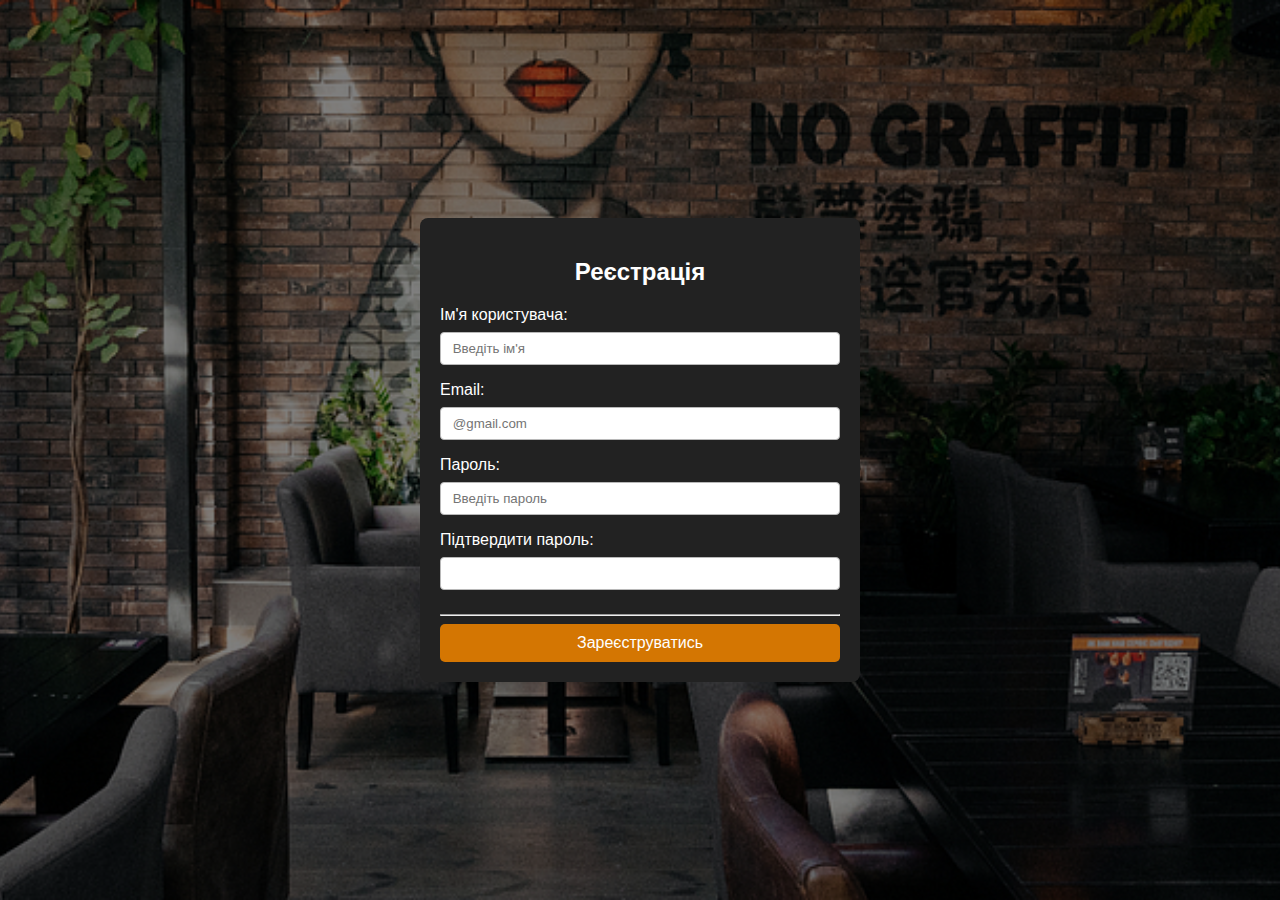
<file: registration/index.html>
<!DOCTYPE html>
<html lang="en">

<head>
    <meta charset="UTF-8">
    <meta name="viewport" content="width=device-width, initial-scale=1.0">
    <link href="https://cdn.jsdelivr.net/npm/bootstrap@5.0.2/dist/css/bootstrap.min.css" rel="stylesheet"
        integrity="sha384-EVSTQN3/azprG1Anm3QDgpJLIm9Nao0Yz1ztcQTwFspd3yD65VohhpuuCOmLASjC" crossorigin="anonymous">
    <link rel="stylesheet" href="index.css">
    <title>Реєстрація</title>
</head>

<body>
    <div class="background"></div>
    <div class="registration-form">
        <h2 style="text-align: center;">Реєстрація</h2>
        <form action="#" method="post">
            <label for="username">Ім'я користувача:</label>
            <input type="text" id="username" name="username" placeholder=" Введіть ім'я" required>

            <label for="email">Email:</label>
            <input type="email" id="email" name="email" placeholder=" @gmail.com" required>
            <label for="password">Пароль:</label>
            <input type="password" id="password" name="password" placeholder=" Введіть пароль" required>
            <label for="password">Підтвердити пароль:</label>
            <input type="password" id="password" name="password"  required>
            <hr>
            <a href="main.html"><button type="button">Зареєструватись</button></a>

        </form>
    </div>
</body>

</html>
</file>
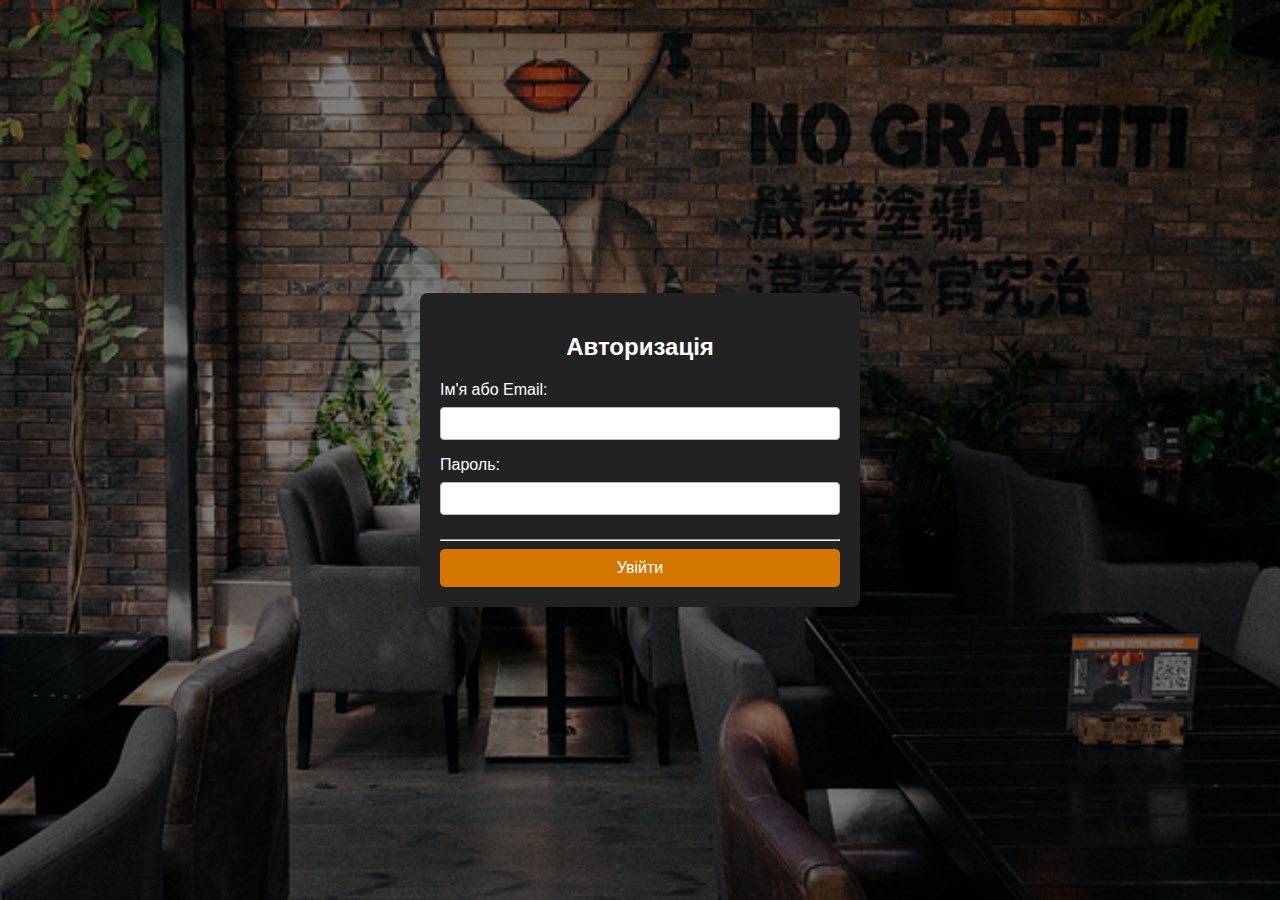
<file: registration/log.html>
<!DOCTYPE html>
<html lang="en">

<head>
    <meta charset="UTF-8">
    <meta name="viewport" content="width=device-width, initial-scale=1.0">
    <link href="https://cdn.jsdelivr.net/npm/bootstrap@5.0.2/dist/css/bootstrap.min.css" rel="stylesheet"
        integrity="sha384-EVSTQN3/azprG1Anm3QDgpJLIm9Nao0Yz1ztcQTwFspd3yD65VohhpuuCOmLASjC" crossorigin="anonymous">
    <link rel="stylesheet" href="log.css">
    <title>Авторизація</title>
</head>

<body>
    <div class="background"></div>
    <div class="registration-form">
        <h2 style="text-align: center;">Авторизація</h2>
        <form action="#" method="post">
            <label for="username">Ім'я або Email:</label>
            <input type="text" id="username" name="username" required>

            <label for="password">Пароль:</label>
            <input type="password" id="password" name="password" required>
            <hr>
            <a href="main.html"><button type="button">Увійти</button></a>

        </form>
    </div>
</body>

</html>
</file>
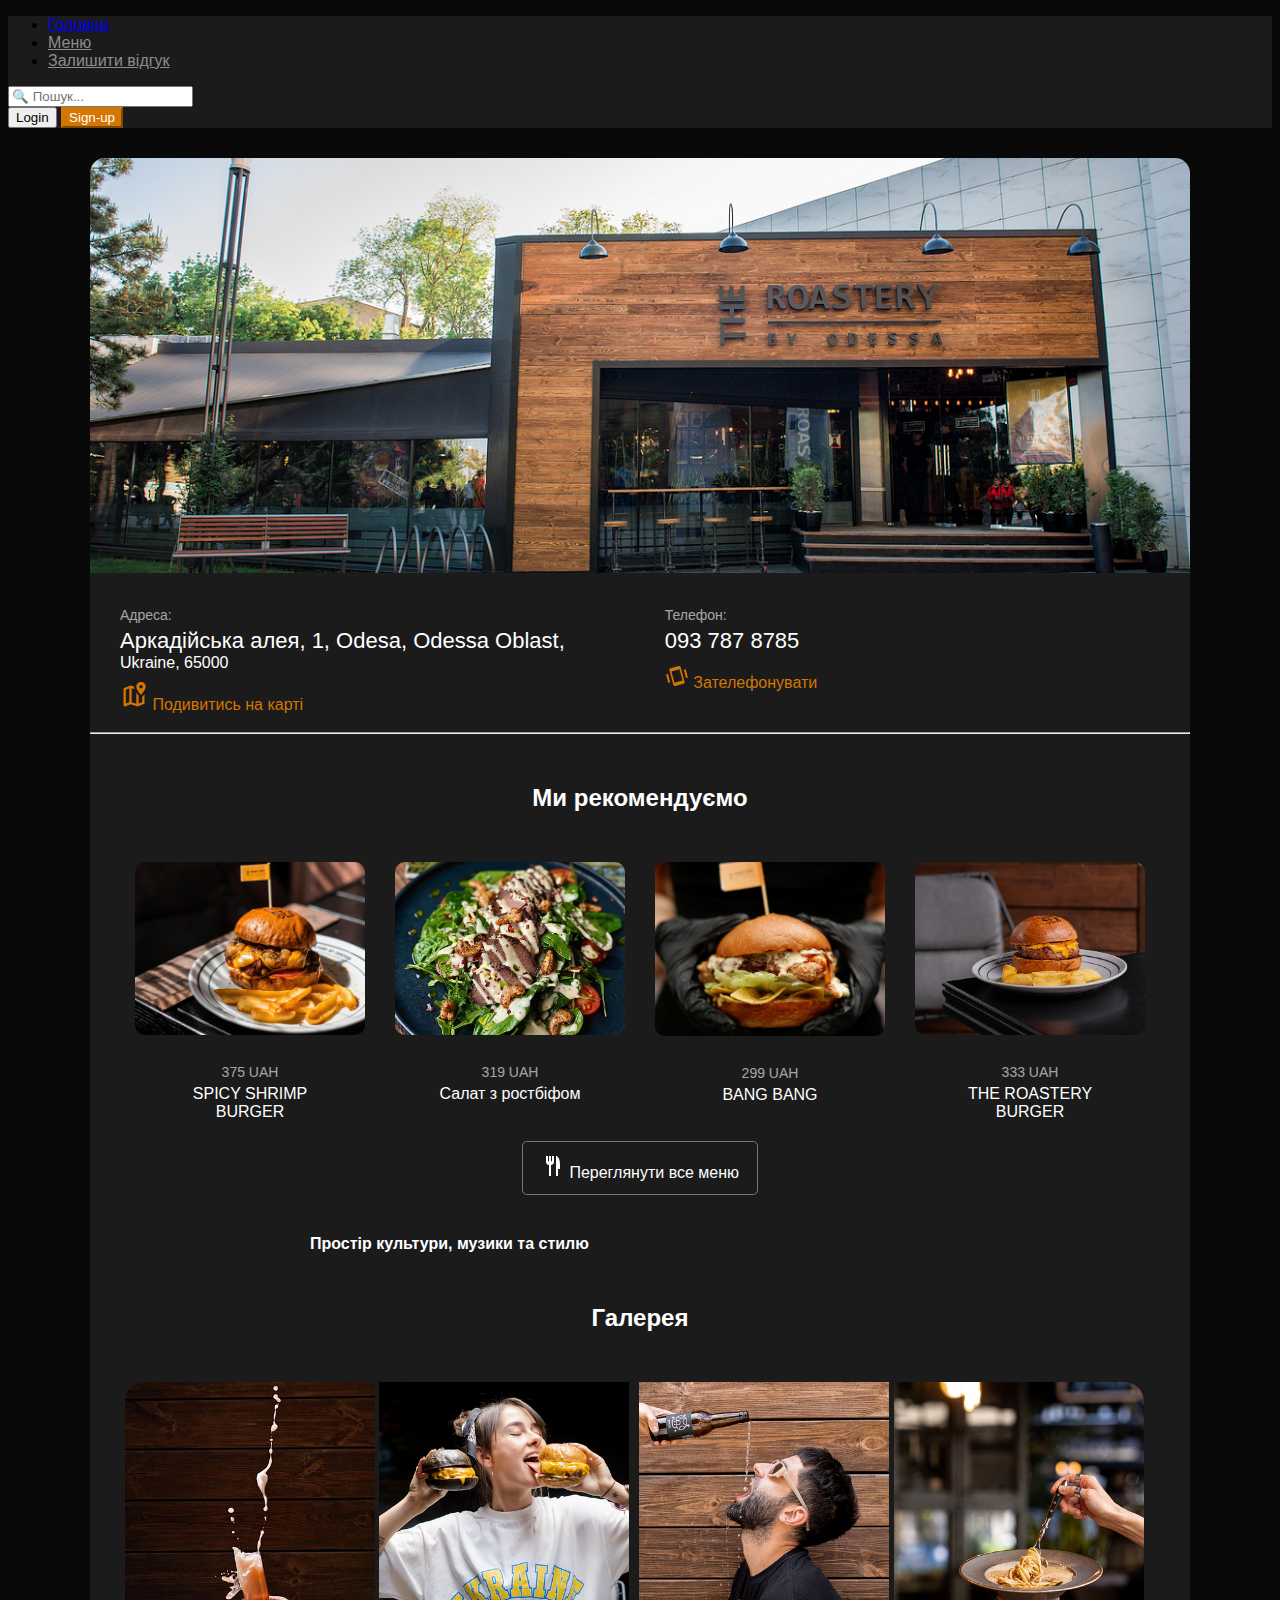
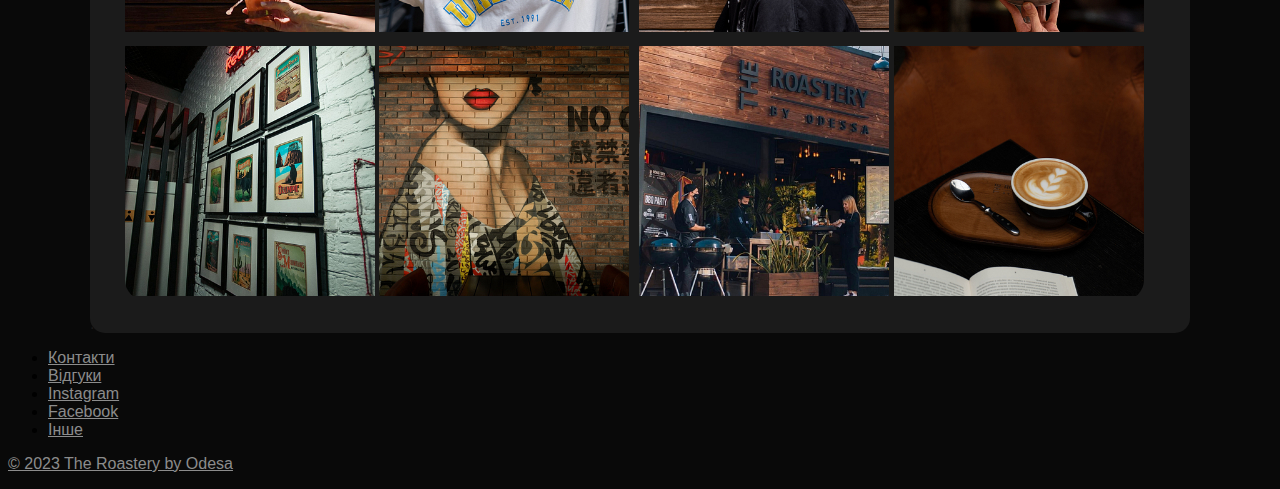
<file: registration/main.html>
<!DOCTYPE html>
<html lang="en">

<head>
  <meta charset="UTF-8">
  <meta name="viewport" content="width=device-width, initial-scale=1.0">
  <link href="https://cdn.jsdelivr.net/npm/bootstrap@5.0.2/dist/css/bootstrap.min.css" rel="stylesheet"
    integrity="sha384-EVSTQN3/azprG1Anm3QDgpJLIm9Nao0Yz1ztcQTwFspd3yD65VohhpuuCOmLASjC" crossorigin="anonymous">
  <script src="https://cdn.jsdelivr.net/npm/bootstrap@5.3.0/dist/js/bootstrap.bundle.min.js"></script>
  <link rel="stylesheet" href="main.css">
  <title>Головна</title>
</head>

<body>
  <header class="p-3 bg-dark-custom text-white">
    <div class="container">
      <div class="d-flex flex-wrap align-items-center justify-content-center justify-content-lg-start">
        <a href="/" class="d-flex align-items-center mb-2 mb-lg-0 text-white text-decoration-none"></a>

        <ul class="nav col-12 col-lg-auto me-lg-auto mb-2 justify-content-center mb-md-0">
          <li><a href="#" class="nav-link px-2 text-secondary">Головна</a></li>
          <li><a href="#" class="nav-link px-2 hover_white ">Меню</a></li>
          <li><a href="#" class="nav-link px-2 hover_white">Залишити відгук</a></li>
        </ul>

        <form class="col-12 col-lg-auto mb-3 mb-lg-0 me-lg-3">
          <input type="search" class="form-control form-control-dark" placeholder="🔍 Пошук..." aria-label="Search">
        </form>

        <div class="text-end">
          <a href="log.html"><button type="button" class="btn btn-outline-light me-2">Login</button></a>
          <a href="index.html"><button type="button" class="btn btn-warning">Sign-up</button></a>
        </div>
      </div>
    </div>
  </header>

  <main>
    <div class="first_photo"><img src="img/11.jpeg" alt="photo"></div>

    <div class="box_information1">
      <div class="information1">
        <div class="Adress">Адреса:</div>
        <div class="Arkadia_alei">Аркадійська алея, 1, Odesa, Odessa Oblast,</div>
        Ukraine, 65000 <br>
        <div class="OnMapAndPhone">
          <svg width="28" height="28" viewBox="0 0 24 24" fill="none" xmlns="http://www.w3.org/2000/svg">
            <path d="M18 0C15.791 0 14 1.791 14 4C14 6.857 18 11 18 
              11C18 11 22 6.857 22 4C22 1.791 20.209 0 18 0ZM18 
              2.57031C18.789 2.57031 19.4297 3.211 19.4297 4C19.4297 
              4.789 18.789 5.42969 18 5.42969C17.211 5.42969 16.5703 
              4.789 16.5703 4C16.5703 3.211 17.211 2.57031 18 2.57031ZM8.96875 
              2.93555L3.62891 5.07227C3.24891 5.22427 3 5.591 3 6V20C3 
              20.707 3.71409 21.1917 4.37109 20.9297L9.03125 19.0645L15.0312 
              21.0645L20.3711 18.9297C20.7511 18.7767 21 18.409 21 
              18V10.5859C20.308 11.4659 19.6965 12.1226 19.4375 12.3906L19 
              12.8438V17.3242L16 18.5234V11.7812C15.471 11.1873 14.716 
              10.2848 14 9.21484V18.6133L10 17.2812V5.38672L12.4277 
              6.19531C12.1657 5.46031 12 4.718 12 4C12 3.982 12.0039 
              3.96527 12.0039 3.94727L8.96875 2.93555ZM8 5.47656V17.3223L5 
              18.5234V6.67773L8 5.47656Z" fill="#d47602"></path>
          </svg>
          Подивитись на карті
        </div>
      </div>
      <div class="information2">
        <div class="Phone">Телефон:</div>
        <div class="Phone_number">093 787 8785</div>
        <div class="OnMapAndPhone">
          <svg width="24" height="24" viewBox="0 0 24 24" fill="none" xmlns="http://www.w3.org/2000/svg">
            <path d="M13.9883 2.00294C13.8776 2.00954 13.7655 2.02788 13.6543 
              2.05763L5.5957 4.21779C4.7057 4.45679 4.17897 5.37076 4.41797 
              6.26076L8.30273 20.7647C8.54073 21.6547 9.4557 22.1824 10.3457 
              21.9443L18.4023 19.7842C19.2923 19.5462 19.82 18.6312 19.582 
              17.7412L15.6973 3.23732C15.489 2.45857 14.7629 1.95673 13.9883 
              2.00294ZM14.5176 5.28029L17.5391 16.5615L9.48242 18.7217L6.46094 
              7.44044L14.5176 5.28029ZM20.75 5.33888L18.8184 5.85646L20.9766 
              13.9151L22.9082 13.3975L20.75 5.33888ZM3.02344 10.0889L1.0918 
              10.6065L3.25 18.6631L5.18164 18.1455L3.02344 10.0889Z" fill="#d47602"></path>
          </svg>
          Зателефонувати
        </div>
      </div>
    </div>

    <hr>

    <h2>Ми рекомендуємо</h2>

    <div class="box_recomendation">
      <div class="width_980">
        <div class="photo color_hover"><img src="img/7.jpeg" alt="">
          <div class="price">375 UAH</div>
          <div>SPICY SHRIMP</div>
          <div>BURGER</div>
        </div>
        <div class="photo color_hover"><img src="img/8.jpeg" alt="">
          <div class="price">319 UAH</div>
          <div>Салат з ростбіфом</div>
        </div>
      </div>
      <div class="width_980">
        <div class="photo color_hover"><img src="img/9.jpeg" alt="">
          <div class="price">299 UAH</div>
          <div>BANG BANG</div>
        </div>
        <div class="photo color_hover"><img src="img/10.jpeg" alt="">
          <div class="price">333 UAH</div>
          <div>THE ROASTERY</div>
          <div>BURGER</div>
        </div>
      </div>

    </div>

    <div class="view_menu">
      <div class="all_products">
        <svg width="24" height="24" viewBox="0 0 24 24" fill="none"
          xmlns="http://www.w3.org/2000/svg">
          <path fill="white" transform="translate(5, 2)" d="M0 0v6c0 1.65 1.35 3 3 3v11h2V9c1.65 0 3-1.35 3-3V0H6v5c0 
            .3-.2.5-.5.5S5 5.3 5 5V0H3v5c0 .3-.2.5-.5.5S2 5.3 2 5V0H0zm10 
            0v20h2v-7h2V9c0-2.2 0-6-3-9h-1z">
          </path>
        </svg>
        Переглянути все меню</div>
    </div>

    <h4>Простір культури, музики та стилю</h4>
    <h2>Галерея</h2>

    <div class="box_all_photo">
      <div class="box_photo_eat">
        <div class="widht_980_ph">
          <img src="img/1.jpeg" alt="photo">
          <img src="img/2.jpeg" alt="photo">
        </div>
        <div class="widht_980_ph">
          <img src="img/3.jpeg" alt="photo">
          <img src="img/4.jpeg" alt="photo">
        </div>
      </div>

      <div class="box_photo_eat" style="margin-top: 10px;">
        <div class="widht_980_ph">
          <img src="img/5.jpeg" alt="photo">
          <img src="img/6.jpeg" alt="photo">
        </div>
        <div class="widht_980_ph">
          <img src="img/12.jpeg" alt="photo">
          <img src="img/13.jpeg" alt="photo">
        </div>
      </div>
    </div>

    <div class="push">.</div>

  </main>



  <div class="container footer">
    <footer class="py-3 my-4">
      <ul class="nav justify-content-center border-bottom pb-3 mb-3">
        <li class="nav-item"><a href="#" class="nav-link px-2 hover_white">Контакти</a></li>
        <li class="nav-item"><a href="#" class="nav-link px-2 hover_white">Відгуки</a></li>
        <li class="nav-item"><a href="#" class="nav-link px-2 hover_white">Instagram</a></li>
        <li class="nav-item"><a href="#" class="nav-link px-2 hover_white">Facebook</a></li>
        <li class="nav-item"><a href="#" class="nav-link px-2 hover_white">Інше</a></li>
      </ul>
      <p class="text-center"><a href="#" class="nav-link px-2 hover_white">© 2023 The Roastery by Odesa</a>
      </p>
    </footer>
  </div>

</body>

</html>
</file>
<file: registration/index.css>
body {
  font-family: Arial, sans-serif;
  color: white;
  margin: 0;
  padding: 0;
  display: flex;
  align-items: center;
  justify-content: center;
  height: 100vh;
  width: 100%;

  background-image: url('img/14.jpeg');
  background-size: cover;
  background-position: center;
  position: relative;
}

.background {
  z-index: -1;
  position: absolute;
  top: 0;
  left: 0;
  width: 100%;
  height: 100%;
  background-color: rgba(0, 0, 0, 0.5);
}

.registration-form {
  background-color: #222222;
  padding: 20px;
  border-radius: 8px;
  width: 400px;
  max-width: 100%;
}

.registration-form label {
  display: block;
  margin-bottom: 8px;
}

.registration-form input {
  width: 100%;
  padding: 8px;
  margin-bottom: 16px;
  border: 1px solid #b8b8b8;
  border-radius: 4px;
  box-sizing: border-box;
}

.registration-form button {
  width: 100%;
  display: inline-block;
  padding: 10px;
  font-size: 16px;
  text-align: center;
  text-decoration: none;
  cursor: pointer;
  outline: none;
  background-color: #d47602;
  color: #fff;
  border: none;
  border-radius: 5px;
}

.registration-form button:hover {
  background-color: #f78e0e;
}

h2 {
  margin-bottom: 20px;
}

@media screen and (max-width: 400px) {
  .registration-form {
    width: 100%;
  }
}
</file>
<file: registration/log.css>
body {
    font-family: Arial, sans-serif;
    color: white;
    margin: 0;
    padding: 0;
    display: flex;
    align-items: center;
    justify-content: center;
    height: 100vh;
    width: 100%;
  
    background-image: url('img/14.jpeg');
    background-size: cover;
    background-position: center;
    position: relative;
  }
  
  .background {
    z-index: -1;
    position: absolute;
    top: 0;
    left: 0;
    width: 100%;
    height: 100%;
    background-color: rgba(0, 0, 0, 0.5);
  }
  
  .registration-form {
    background-color: #222222;
    padding: 20px;
    border-radius: 8px;
    width: 400px;
    max-width: 100%;
  }
  
  .registration-form label {
    display: block;
    margin-bottom: 8px;
  }
  
  .registration-form input {
    width: 100%;
    padding: 8px;
    margin-bottom: 16px;
    border: 1px solid #b8b8b8;
    border-radius: 4px;
    box-sizing: border-box;
  }
  
  .registration-form button {
    width: 100%;
    display: inline-block;
    padding: 10px;
    font-size: 16px;
    text-align: center;
    text-decoration: none;
    cursor: pointer;
    outline: none;
    background-color: #d47602;
    color: #fff;
    border: none;
    border-radius: 5px;
  }
  
  .registration-form button:hover {
    background-color: #f78e0e;
  }
  
  h2 {
    margin-bottom: 20px;
  }
  
  @media screen and (max-width: 400px) {
    .registration-form {
      width: 100%;
    }
  }
</file>
<file: registration/main.css>
body {
  background-color: #090909;
  font-family: Verdana, Geneva, Tahoma, sans-serif;
}

.btn-warning {
  background-color: #d47602;
  border-color: #d47602;
  color: white;
}

.bg-dark-custom {
  background-color: #222222bd;
}

.content h1 {
  font-size: 2em;
  color: white;
}

.content p {
  font-size: 1.2em;
  color: #cacaca;
}

main {
  color: white;
  width: 1300px;
  margin: 0 auto 0 auto;
  margin-top: 30px;
  background-color: #222222bd;
  border-radius: 15px;
}

.first_photo img {
  width: 1300px;
  border-top-left-radius: 15px;
  border-top-right-radius: 15px;
}

.Adress,
.Phone,
.price {
  margin-bottom: 5px;
  opacity: 0.6;
  font-size: 14px;
}

.box_information1 {
  padding: 30px 30px 10px 30px;
  display: flex;
}

.Arkadia_alei,
.Phone_number {
  font-size: 22px;
}

.OnMapAndPhone {
  color: #d47602;
  margin-top: 10px;
  cursor: pointer;
}

.information1 {
  margin-right: 100px;
}

h2 {
  text-align: center;
  padding: 30px;
}

.photo {
  text-align: center;
  cursor: pointer;
  border-radius: 10px;
}

.photo:hover {
  overflow: hidden;
}

.photo img {
  width: 230px;
  border-radius: 10px;
}

.photo img:hover {
  transition: transform 0.5s ease;
  transform: scale(1.1);
}

.box_recomendation {
  justify-content: center;
  display: flex;
  gap: 40px;
}

.price {
  margin-top: 25px;
  margin-bottom: 5px;
}

.view_menu {
  margin-top: 20px;
  display: flex;
  justify-content: center;
}

.all_products {
  border: 1px solid rgb(121, 121, 121);
  padding: 12px 18px 12px 18px;
  border-radius: 5px;
  transition: border-color 0.3s ease;
  cursor: pointer;
}

.all_products:hover {
  border-color: rgb(212, 118, 2);
}

h4 {
  margin-top: 40px;
  margin-left: 20%;
}

.box_photo_eat {
  display: flex;
  justify-content: center;
  gap: 10px;
}

.box_photo_eat img {
  width: 300px;
}

.box_all_photo {
  width: fit-content;
  margin-left: 35px;
  border-radius: 20px;
  overflow: hidden;
}

.push {
  color: rgb(27, 27, 27);
  margin-top: 15px;
}

.color_hover {
  transition: color 0.3s ease;
}

.color_hover .price:hover {
  opacity: 1;
  color: rgb(212, 118, 2);
}

.color_hover:hover {
  color: rgb(212, 118, 2);
}

.hover_white {
  color: rgb(140, 140, 140);
}

.hover_white:hover {
  color: rgb(228, 228, 228);
}

.width_980 {
  display: flex;
  gap: 40px;
}

@media screen and (min-width: 1200px) and (max-width: 1400px) {
  main {
    width: 1100px;
  }

  .first_photo img {
    width: 1100px;
  }

  .box_recomendation {
    gap: 30px;
  }

  .box_photo_eat img {
    width: 250px;
  }

  .width_980 {
    gap: 30px;
  }
}

@media screen and (min-width: 980px) and (max-width: 1200px) {
  main {
    width: 900px;
  }

  .first_photo img {
    width: 900px;
  }

  .box_recomendation {
    gap: 10px;
  }

  .width_980 {
    gap: 10px;
  }

  .box_photo_eat img {
    width: 200px;
  }

  .photo img {
    width: 200px;
  }
}

@media screen and (min-width: 0px) and (max-width: 980px) {
  main {
    width: 100vw;
  }

  .first_photo img {
    width: 100vw;
  }

  .box_recomendation {
    gap: 20px;
  }

  .width_980 {
    display: flex;
    flex-direction: column;
  }

  .box_photo_eat img {
    width: 45vw;
  }

  .photo img {
    width: 40vw;
  }

  .photo {
    font-size: 24px;
  }

  .price {
    font-size: 20px;
  }

  .widht_980_ph {
    display: flex;
    gap: 10px;
    flex-direction: column;
  }
}

@media screen and (min-width: 0px) and (max-width: 800px) {
  .box_photo_eat img {
    width: 43vw;
  }
}
</file>
